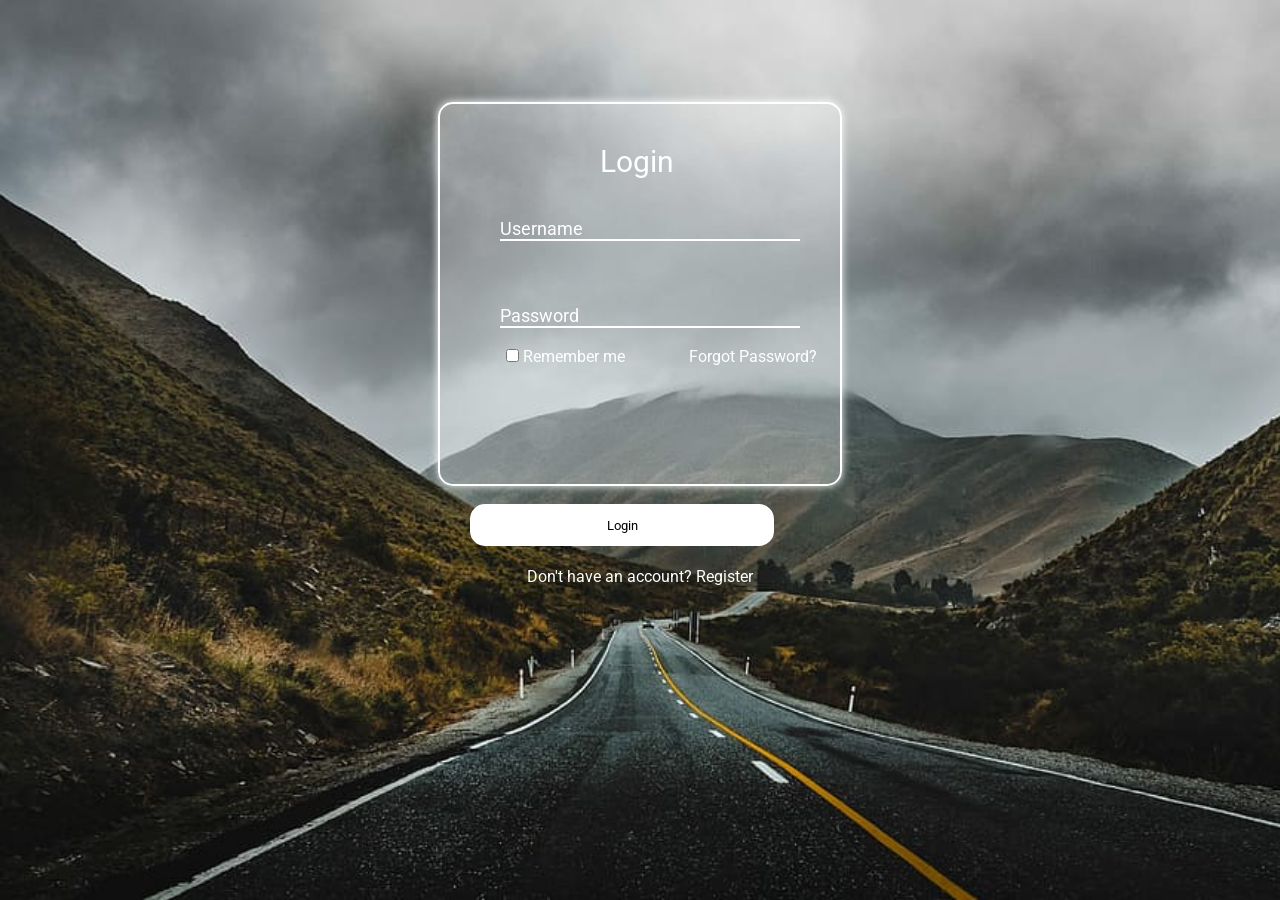
<file: index.html>
<!DOCTYPE html>
<html lang="en">
<head>
    <meta charset="UTF-8">
    <meta name="viewport" content="width=device-width, initial-scale=1.0">
    <title>Document</title>
    <link rel = "stylesheet" href = "style.css">
    <link rel="preconnect" href="https://fonts.googleapis.com">
<link rel="preconnect" href="https://fonts.gstatic.com" crossorigin>
<link href="https://fonts.googleapis.com/css2?family=Noto+Sans:ital,wght@0,100..900;1,100..900&family=Nunito:ital,wght@0,200..1000;1,200..1000&family=Roboto:ital,wght@0,100..900;1,100..900&display=swap" rel="stylesheet">
</head>
<body>
    <div id  = "container">
        
        <div id = "form" class = "background">
            <form action = "/hu.com">
            <div id  = "title">
                Login
            </div>
            <div id  = "useandpass">
                <input type = "text" id = "user" name = "user" placeholder = "Username" required>
                <label for = "user"></label>
                <br>
                <input type = "password" id ="pass" placeholder = "Password" required>
                <label for = "pass"></label>
            </div>
            <div id = "footer">
             <div id = "checkbox">
            <input type = "checkbox" id = "remb" name = "remb">
              <label for = "remb">Remember me</label>
              </div>
              <div id = "forget"><p href ="forgot">Forgot Password?</p></div>
            </div>
            <div id = "login">
                <button type = "submit">Login</button> 
            </div>
            <div id  ="notac">
                <p>Don't have an account?  Register</p>
            </div>  
        </div>
    </form>
        
    </div>
</body>
</html>
</file>
<file: style.css>
*{
    margin : 0;
    padding : 0;
    color : white;
   font-family: "Roboto", sans-serif;;
}

#form{
    display : flex;
   height : 300px;
   width : 300px;
   border : 2px solid  #ffffff;
   padding : 40px 50px;
   margin-top: 8%;
  border-radius: 15px;
  box-shadow: 0 0 8px #ffffff;
  background-color: rgba(255, 255, 255, 0.3);  
}

#container{
    display:  flex;
    justify-content: space-evenly;
    background: url("mountain.jpg");
    background-size: cover;
    height : 100vh;
}


#notac{
    position : absolute;
    top : 63%;
    margin-left : 37px;
}

#login{
    display: flex;
    justify-content: center; 
    margin-left : 110px;
    top : 28px;
    position : absolute;
    top : 56%;
    border : 2px solid #fff;
    height : 38px;
    width : 300px;
    align-self: center;
    right : 39.5%;
    border-radius: 15px;
    background-color: white;
    color : black;
    font-size: 30px;
} 

   #footer {
  display: flex;
  justify-content: space-between; /* or space-evenly */
  align-items: center;
  width: 100%;
  max-width: 300px; /* optional: control the width */
  margin: auto;
  padding: 0.5rem;
  position: relative;
  top : 10rem; 
}

#checkbox{
    position: relative;
    left : 0.5rem;
}


#forget{
    position: relative;
    left : 3.5rem;
    text-decoration: none;
}

#useandpass{
    position : absolute;
    top : 15rem;
   margin : 10px;
   color : white;
   background: transparent;
}

#user{
    position: relative;
    bottom : 2rem;
     background: transparent;
     font-size:18px;
     border : none;
     color: white;
   /* padding: 8px 5px; */
   outline: none;
   width: 200px; 
   border-bottom: 2px solid white;
   
   width : 300px;
     
    
}
#pass{
    background: transparent;
    font-size: 18px;
     border : none;
     outline : none;
     border-bottom : 2px solid white;
     width  : 300px;
     color : white;
     position: relative;
     top : 2rem;
    
}


#title{
    margin-left: 110px;
    font-size: 30px;
}

input::placeholder{
    color: white;
    transition : all 0.6s ease-in;
}


input:focus::placeholder{
    transform : translateY(-20px);
}

button{
    border : none;
    color : black;
    outline : none;
    background-color: #fff;
    
}
 

#form:hover{
    box-shadow: 0 0 20px #fff;
}
</file>
